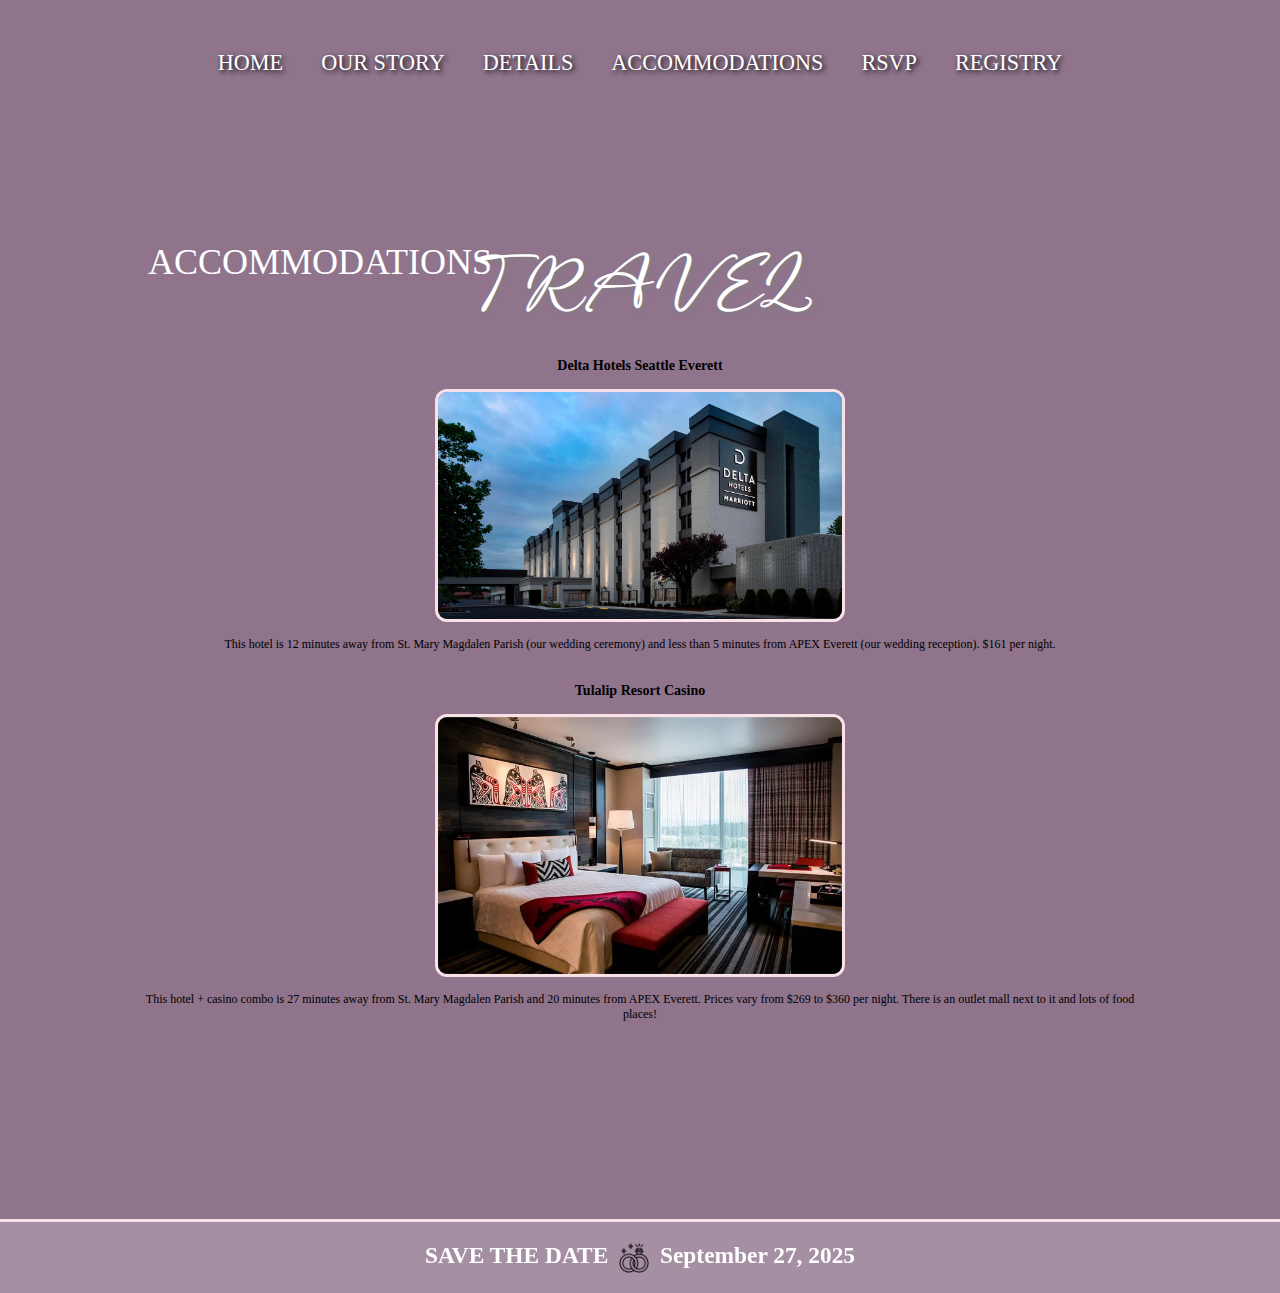
<file: accommodations.html>
<!DOCTYPE html>
<html lang="en">
<head>
  <meta charset="utf-8">
  <meta name="description" content="Website for Qui and Carmelita's Wedding">
  <meta name="keywords" content="wedding, qui nguyen, carmelita deleon">
  <meta name="robots" content="nofollow">
  <meta name="author" content="Carmelita DeLeon">
  <!-- <meta property="og:image" content=""> -->
  <meta property="og:image:width" content="200">
  <meta property="og:image:height" content="200">
  <meta name="viewport" content="width=device-width, initial-scale=1.0, minimum-scale=1.0">

  <title>Qui & Carmelita's Wedding</title>

  <!-- <link rel="stylesheet" href="styles/normallize.css"> -->
  <link rel="stylesheet" href="style.css">
  <link href="https://api.fontshare.com/v2/css?f[]=britney@400&display=swap" rel="stylesheet">

</head>

  <body bgcolor="#8f748c">
    <div class="travel">
      <header>
        <!-- <img src="" alt="" class="logo"/> -->


        <nav>
            <div class="nav-mobile"><a id="nav-toggle" href="#!">
              <span class="one"></span>
              <span class="two"></span>
              <span class="three"></span></a>
            </div>
            <div class="links">
              <ul class="nav_list">
                <li>
                  <a href="./index.html">Home</a>
                </li>
                <li>
                  <a href="./story.html">Our Story</a>
                </li>
                <li>
                  <a href="./details.html">Details</a>
                </li>
                <li>
                  <a href="accommodations.html">Accommodations</a>
                </li>
                <li>
                  <a href="https://docs.google.com/forms/d/e/1FAIpQLSeeyUig2lcGZuGiQyJKRiSe6BOBZ2wfb2X_BEWSIHlvED71Jg/viewform?usp=sharing" target="_blank">RSVP</a>
                </li>
              <li>
                <a href="./registry.html">Registry</a>
              </li>
          </ul>
        </div>
      </nav>
    </header>
    <div class="event2">
      <div class="event_details">
        <h1 id="details_h1">TRAVEL</h1><br><p id="h1travel_text">ACCOMMODATIONS</p>
      </div>
<h3>Delta Hotels Seattle Everett</h3><br>
<img src="images/travel-delta.jpg"></img><br>
<center>This hotel is 12 minutes away from St. Mary Magdalen Parish (our wedding ceremony) and less than 5 minutes from APEX Everett (our wedding reception).
$161 per night.</center><br><br>
<h3>Tulalip Resort Casino</h3><br>
<img src="images/travel-tulalip.jpg"></img><br>
<center>This hotel + casino combo is 27 minutes away from St. Mary Magdalen Parish and 20 minutes from APEX Everett. Prices vary from $269 to $360 per night. There is an outlet mall next to it and lots of food places!</center>
    </div>

    <footer>
  <h3>SAVE THE DATE <img src="./images/rings.png"></img> September 27, 2025</h3>
</footer>
    <!-- <div class="story"><img src="images/QC_2.jpeg" id="qc1"><p>Lorem ipsum odor amet, consectetuer adipiscing elit. Volutpat orci maximus eleifend odio; proin tempor sem. Nunc ipsum nulla faucibus bibendum eget orci nam nam. Eleifend magnis ac adipiscing nibh adipiscing justo interdum odio habitant. Neque conubia metus orci integer vitae dolor consectetur sapien. Dis efficitur turpis nisi hendrerit porttitor tristique eleifend justo. Ligula cursus diam blandit velit sagittis aptent ac. Dui tellus tristique ornare maximus parturient euismod ridiculus.

Habitant ultricies facilisi interdum rutrum eu. Diam curae pretium maecenas taciti iaculis. Eleifend vestibulum iaculis posuere mollis etiam himenaeos nulla. Cursus metus tempus, varius arcu eleifend feugiat dis nisl. Morbi justo sodales cras dolor dignissim varius egestas. Ad lacinia ullamcorper torquent taciti suspendisse orci at donec. Scelerisque habitant enim eleifend tellus habitasse et bibendum mauris? Vitae elementum mi placerat sed ac tempus nisi lorem.</p></div> -->
  <!-- <div class="event"><h1>Wedding Day</h1><br><p>September 27, 2025<br>11:00AM<br>St. Mary Magdalen Parish<br>8517 7th Ave SE, Everett, WA 98208<br>
    Attire: Formal / Semi-Formal
    <br>
    <h1>Reception</h1>
    <br>APEX Everett<br>
    1611 Everett Ave, Everett, WA 98201

  </p></div> -->

    <script src="main.js"></script>

</body>

</html>
</file>
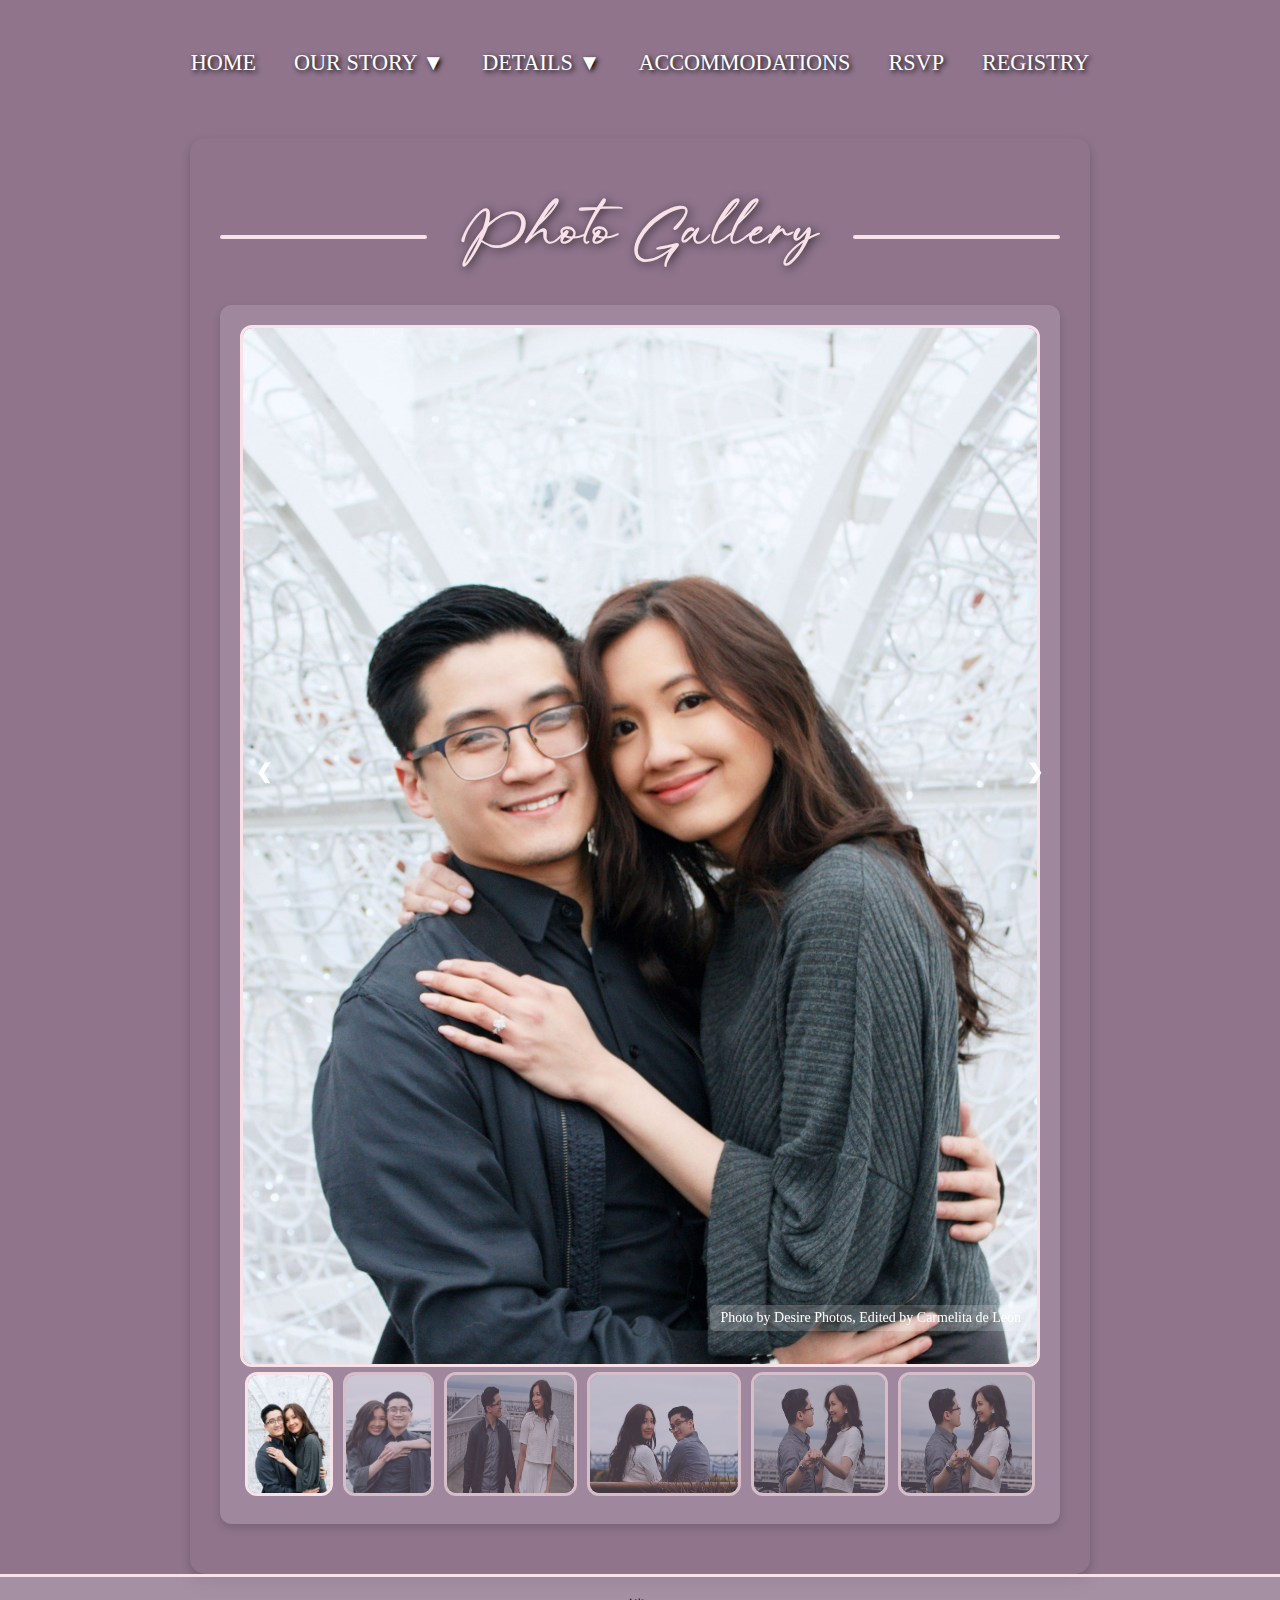
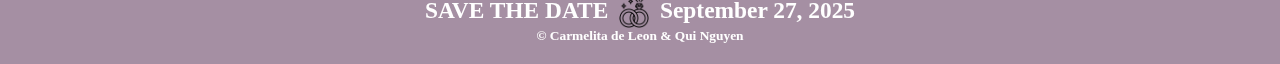
<file: gallery.html>
<!DOCTYPE html>
<html lang="en">
<head>
  <meta charset="utf-8">
  <meta name="description" content="Website for Qui and Carmelita's Wedding">
  <meta name="keywords" content="wedding, qui nguyen, carmelita deleon">
  <meta name="robots" content="nofollow">
  <meta name="author" content="Carmelita DeLeon">
  <!-- <meta property="og:image" content=""> -->
  <meta property="og:image:width" content="200">
  <meta property="og:image:height" content="200">
  <!-- <meta name="viewport" content="width=device-width, initial-scale=1.0, minimum-scale=1.0"> -->
  <meta name="viewport" content="width=device-width, initial-scale=1">
  <title>Qui & Carmelita's Wedding</title>
  <!-- <link rel="stylesheet" href="styles/normallize.css"> -->
  <link rel="stylesheet" href="style.css">
  <link href="https://api.fontshare.com/v2/css?f[]=britney@400&display=swap" rel="stylesheet">
</head>

  <body bgcolor="#8f748c">
    <!--Header image with Navigation Bar-->
    <!-- <div class="travel"> -->
      <header>
        <nav>
            <div class="nav-mobile"><a id="nav-toggle" href="#!">
              <span class="one"></span>
              <span class="two"></span>
              <span class="three"></span></a>
            </div>
            <div class="links">
              <ul class="nav_list">
                <li>
                  <a href="./index.html">Home</a>
                </li>
                <li>
                  <a href="#!" class="drop">Our Story &#9660;</a>
                  <ul class="nav-dropdown">
                    <li class="dropforms">
                      <a href="./story.html">Love Story</a>
                    </li>
                    <li class="dropforms">
                      <a href="gallery.html">Gallery</a>
                    </li>
                  </ul>
                </li>
                <li>
                  <a href="#!" class="drop">Details &#9660;</a>
                  <ul class="nav-dropdown">
                    <li class="dropforms">
                      <a href="./details.html">Wedding</a>
                    </li>
                    <li class="dropforms">
                      <a href="./faq.html">FAQ</a>
                    </li>
                  </ul>
                </li>
                <li>
                  <a href="accommodations.html">Accommodations</a>
                </li>
                <li>
                  <a href="https://docs.google.com/forms/d/e/1FAIpQLSeeyUig2lcGZuGiQyJKRiSe6BOBZ2wfb2X_BEWSIHlvED71Jg/viewform?usp=sharing" target="_blank">RSVP</a>
                </li>
                <li>
                  <a href="./registry.html">Registry</a>
                </li>
                <!-- <li>
                  <a href="./faq.html">FAQ</a>
                </li> -->
              </ul>
          </div>
        </nav>
      </header>

      <section class="photo-gallery">
         <div class="event-details">
           <h1 class="section-header">
              <div class="divider"></div>
                <span>Photo Gallery</span>
              <div class="divider"></div>
           </h1>

           <div class="pictures">
               <div class="hotel-info">
                 <!-- Full-width images with number text -->
                 <div class="photoshoot">
                   <div class="mySlides">
                     <img src="./images/photoshoot/qui-and-carmie1.jpg" class="photos" style="width:100%">
                     <div class="caption">Photo by Desire Photos, Edited by Carmelita de Leon</div>

                   </div>

                   <div class="mySlides">
                     <img src="./images/photoshoot/qui-and-carmie2.jpg" class="photos" style="width:100%">
                     <div class="caption">Photo by Desire Photos, Edited by Carmelita de Leon</div>
                   </div>

                   <div class="mySlides">
                     <img src="./images/photoshoot/qui-and-carmie3.jpg" class="photos" style="width:100%">
                     <div class="caption">Photo by Desire Photos, Edited by Carmelita de Leon</div>
                   </div>

                    <!-- <div class="mySlides">
                     <img src="./images/photoshoot/qui-and-carmie4.jpg" class="photos" style="width:100%">
                   </div> -->

                   <div class="mySlides">
                     <img src="./images/photoshoot/qui-and-carmie5.jpg" class="photos" style="width:100%">
                     <div class="caption">Photo by Desire Photos, Edited by Carmelita de Leon</div>
                   </div>

                   <div class="mySlides">
                     <img src="./images/photoshoot/qui-and-carmie6.jpg" class="photos" style="width:100%">
                     <div class="caption">Photo by Desire Photos, Edited by Carmelita de Leon</div>
                   </div>

                   <div class="mySlides">
                     <img src="./images/photoshoot/qui-and-carmie7.jpg" class="photos" style="width:100%">
                     <div class="caption">Photo by Desire Photos, Edited by Carmelita de Leon</div>
                   </div>

                       <!-- Next and previous buttons -->
                       <a class="prev" onclick="plusSlides(-1)">&#10094;</a>
                       <a class="next" onclick="plusSlides(1)">&#10095;</a>

                       <!-- Image text -->
                       <div class="caption-container">
                         <p id="caption"></p>
                       </div>


                       <!-- Thumbnail images -->
                       <div class="row">
                         <div class="column">
                           <img class="demo cursor" src="./images/photoshoot/qui-and-carmie1.jpg" style="width:100%" onclick="currentSlide(1)">
                         </div>
                         <div class="column">
                           <img class="demo cursor" src="./images/photoshoot/qui-and-carmie2.jpg" style="width:100%" onclick="currentSlide(2)">
                         </div>
                         <div class="column">
                           <img class="demo cursor" src="./images/photoshoot/qui-and-carmie3.jpg" style="width:100%" onclick="currentSlide(3)">
                         </div>
                         <div class="column">
                           <img class="demo cursor" src="./images/photoshoot/qui-and-carmie5.jpg" style="width:100%" onclick="currentSlide(4)">
                         </div>
                         <div class="column">
                           <img class="demo cursor" src="./images/photoshoot/qui-and-carmie6.jpg" style="width:100%" onclick="currentSlide(5)">
                         </div>
                         <div class="column">
                           <img class="demo cursor" src="./images/photoshoot/qui-and-carmie7.jpg" style="width:100%" onclick="currentSlide(6)">
                         </div>
                       </div>
               </div>
             </div>

         </div>
      </section>

      <!--Footer-->
      <footer>
        <h3>SAVE THE DATE <img src="./images/rings.png"></img> September 27, 2025</h3>
          <h6>&copy; Carmelita de Leon & Qui Nguyen</h6>
      </footer>

      <script src="https://cdnjs.cloudflare.com/ajax/libs/jquery/3.5.1/jquery.min.js"></script>
      <script src="https://code.jquery.com/jquery-3.6.0.js"></script>
      <!-- <script src="main.js"></script> -->
      <script src="drop.js"></script>
      <script>let slideIndex = 1;
        showSlides(slideIndex);

// Next/previous controls
function plusSlides(n) {
showSlides(slideIndex += n);
}

// Thumbnail image controls
function currentSlide(n) {
showSlides(slideIndex = n);
}

function showSlides(n) {
let i;
let slides = document.getElementsByClassName("mySlides");
let dots = document.getElementsByClassName("demo");
let captionText = document.getElementById("caption");
if (n > slides.length) {slideIndex = 1}
if (n < 1) {slideIndex = slides.length}
for (i = 0; i < slides.length; i++) {
  slides[i].style.display = "none";
}
for (i = 0; i < dots.length; i++) {
  dots[i].className = dots[i].className.replace(" active", "");
}
slides[slideIndex-1].style.display = "block";
dots[slideIndex-1].className += " active";
captionText.innerHTML = dots[slideIndex-1].alt;
}
</script>
</body>
</html>
</file>
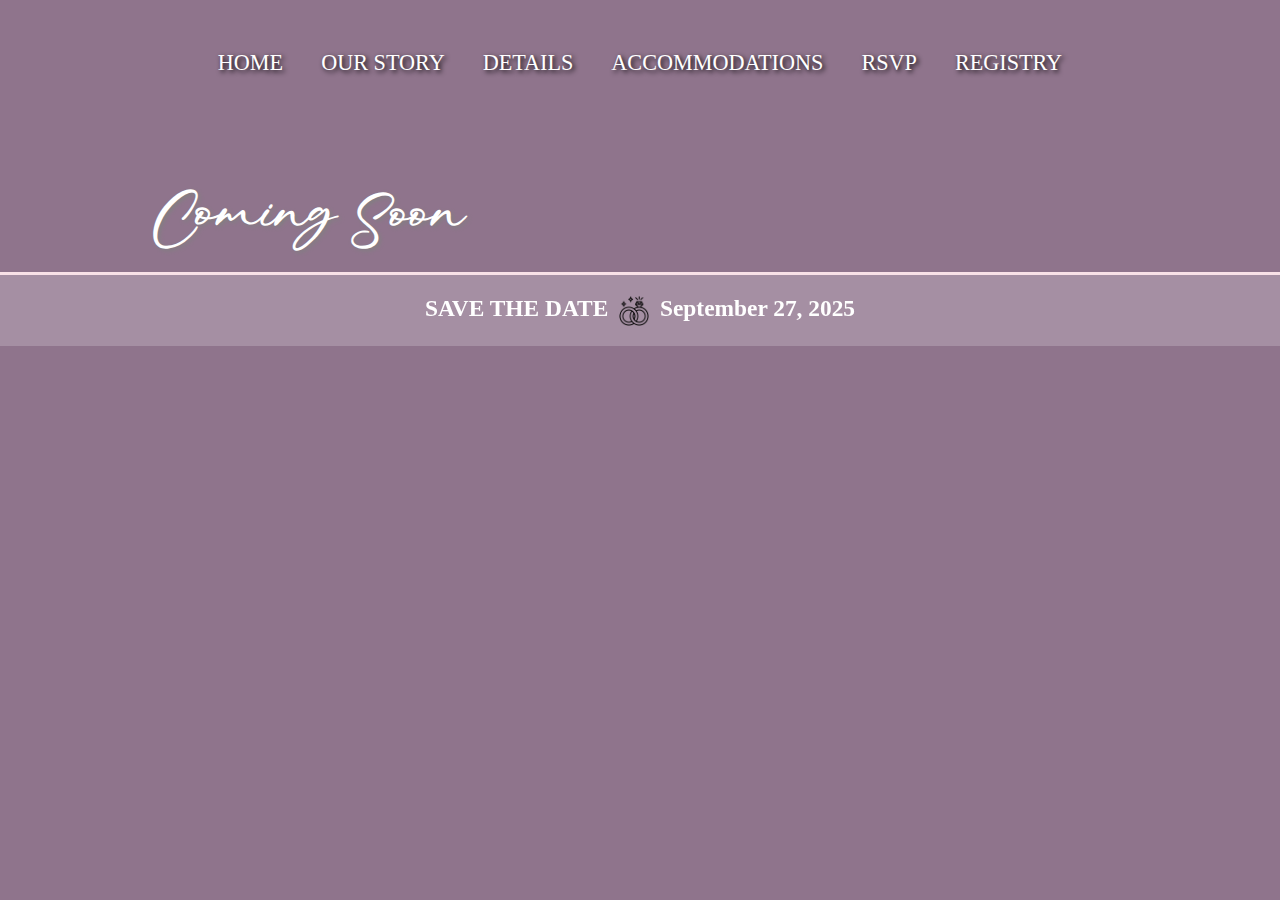
<file: story2.html>
<!DOCTYPE html>
<html lang="en">
<head>
  <meta charset="utf-8">
  <meta name="description" content="Website for Qui and Carmelita's Wedding">
  <meta name="keywords" content="wedding, qui nguyen, carmelita deleon">
  <meta name="robots" content="nofollow">
  <meta name="author" content="Carmelita DeLeon">
  <!-- <meta property="og:image" content=""> -->
  <meta property="og:image:width" content="200">
  <meta property="og:image:height" content="200">
  <meta name="viewport" content="width=device-width, initial-scale=1.0, minimum-scale=1.0">

  <title>Qui & Carmelita's Wedding</title>

  <!-- <link rel="stylesheet" href="styles/normallize.css"> -->
  <link rel="stylesheet" href="style.css">
  <link href="https://api.fontshare.com/v2/css?f[]=britney@400&display=swap" rel="stylesheet">

</head>

  <body bgcolor="#8f748c">
    <div class="travel">
      <header>
        <!-- <img src="" alt="" class="logo"/> -->


        <nav>
            <div class="nav-mobile"><a id="nav-toggle" href="#!">
              <span class="one"></span>
              <span class="two"></span>
              <span class="three"></span></a>
            </div>
            <div class="links">
              <ul class="nav_list">
                <li>
                  <a href="/index.html">Home</a>
                </li>
                <li>
                  <a href="./story.html">Our Story</a>
                </li>
                <li>
                  <a href="./details.html">Details</a>
                </li>
                <li>
                  <a href="accommodations.html">Accommodations</a>
                </li>
                <li>
                  <a href="https://docs.google.com/forms/d/e/1FAIpQLSeeyUig2lcGZuGiQyJKRiSe6BOBZ2wfb2X_BEWSIHlvED71Jg/viewform?usp=sharing" target="_blank">RSVP</a>
                </li>
              <li>
                <a href="#">Registry</a>
              </li>
          </ul>
        </div>
      </nav>
    </header>
    <div class="info">
      <h1>Coming Soon</h1>
      <!-- <h4>SAVE THE DATE: September 27, 2025 | Everett, Washington</h4> -->
    </div>
    </div>

    <footer>
  <h3>SAVE THE DATE <img src="./images/rings.png"></img> September 27, 2025</h3>
</footer>
    <!-- <div class="story"><img src="images/QC_2.jpeg" id="qc1"><p>Lorem ipsum odor amet, consectetuer adipiscing elit. Volutpat orci maximus eleifend odio; proin tempor sem. Nunc ipsum nulla faucibus bibendum eget orci nam nam. Eleifend magnis ac adipiscing nibh adipiscing justo interdum odio habitant. Neque conubia metus orci integer vitae dolor consectetur sapien. Dis efficitur turpis nisi hendrerit porttitor tristique eleifend justo. Ligula cursus diam blandit velit sagittis aptent ac. Dui tellus tristique ornare maximus parturient euismod ridiculus.

Habitant ultricies facilisi interdum rutrum eu. Diam curae pretium maecenas taciti iaculis. Eleifend vestibulum iaculis posuere mollis etiam himenaeos nulla. Cursus metus tempus, varius arcu eleifend feugiat dis nisl. Morbi justo sodales cras dolor dignissim varius egestas. Ad lacinia ullamcorper torquent taciti suspendisse orci at donec. Scelerisque habitant enim eleifend tellus habitasse et bibendum mauris? Vitae elementum mi placerat sed ac tempus nisi lorem.</p></div> -->
  <!-- <div class="event"><h1>Wedding Day</h1><br><p>September 27, 2025<br>11:00AM<br>St. Mary Magdalen Parish<br>8517 7th Ave SE, Everett, WA 98208<br>
    Attire: Formal / Semi-Formal
    <br>
    <h1>Reception</h1>
    <br>APEX Everett<br>
    1611 Everett Ave, Everett, WA 98201

  </p></div> -->

    <script src="main.js"></script>

</body>

</html>
</file>
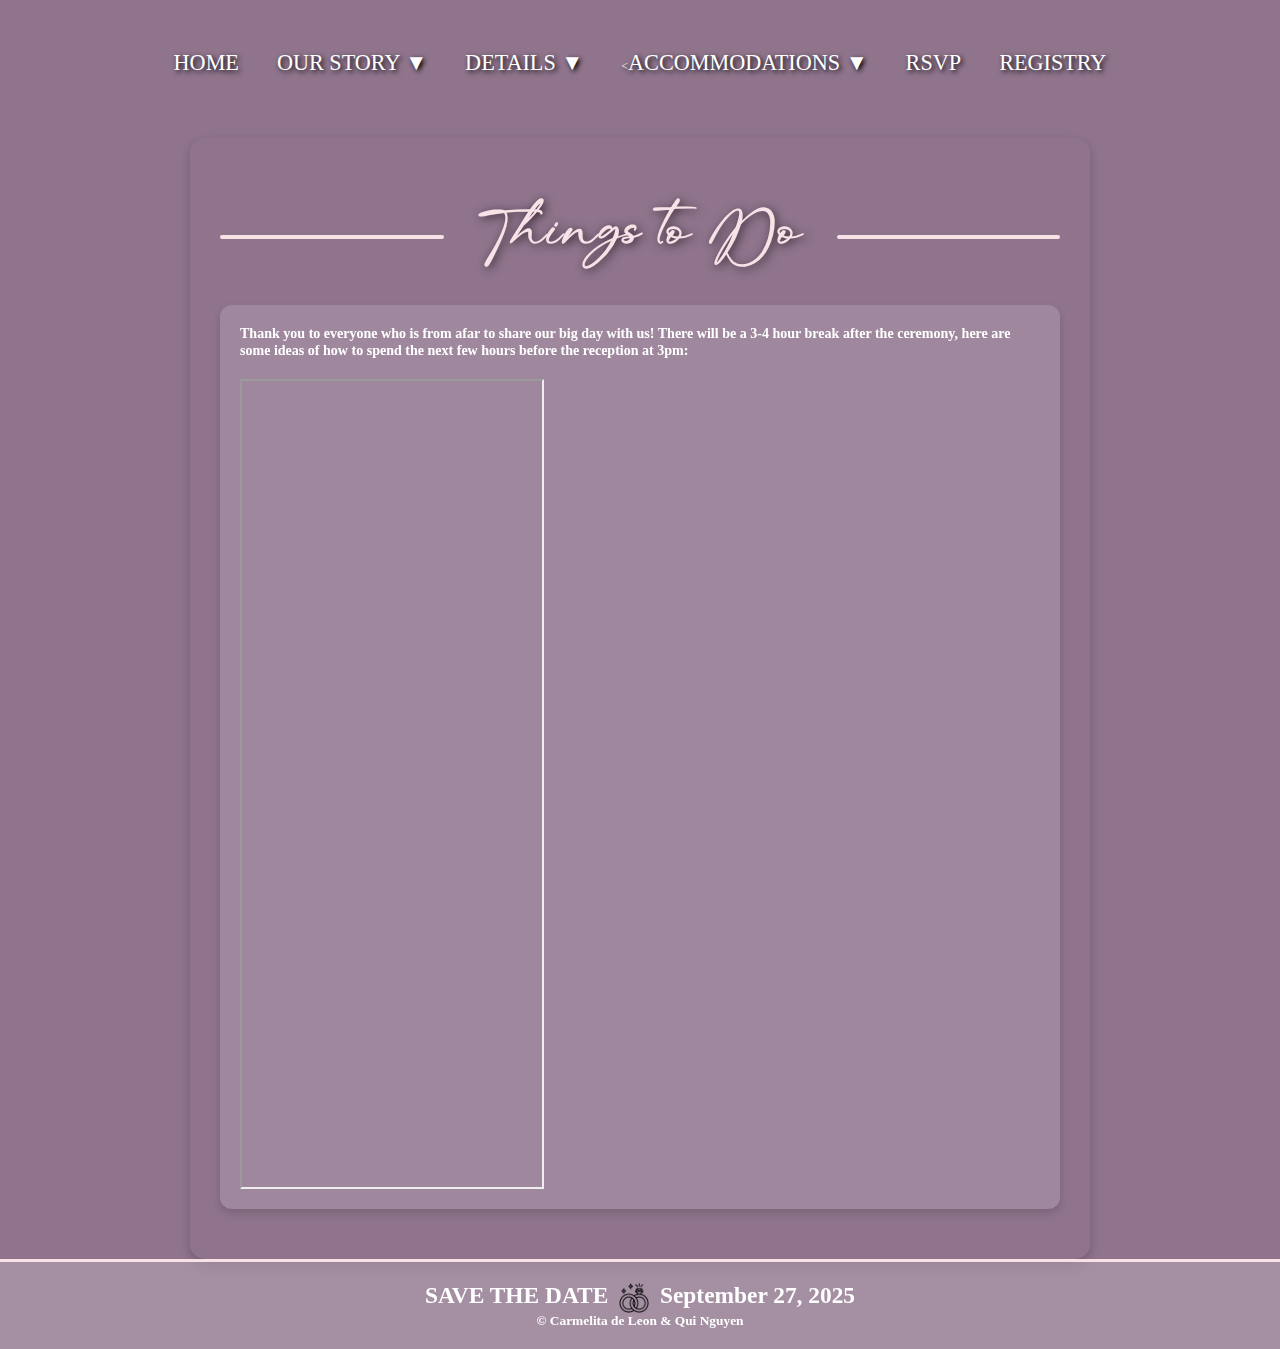
<file: things-to-do.html>
<!DOCTYPE html>
<html lang="en">
<head>
  <meta charset="utf-8">
  <meta name="description" content="Website for Qui and Carmelita's Wedding">
  <meta name="keywords" content="wedding, qui nguyen, carmelita deleon">
  <meta name="robots" content="nofollow">
  <meta name="author" content="Carmelita DeLeon">
  <!-- <meta property="og:image" content=""> -->
  <meta property="og:image:width" content="200">
  <meta property="og:image:height" content="200">
  <!-- <meta name="viewport" content="width=device-width, initial-scale=1.0, minimum-scale=1.0"> -->
  <meta name="viewport" content="width=device-width, initial-scale=1">
  <title>Qui & Carmelita's Wedding</title>
  <!-- <link rel="stylesheet" href="styles/normallize.css"> -->
  <link rel="stylesheet" href="style.css">
  <link href="https://api.fontshare.com/v2/css?f[]=britney@400&display=swap" rel="stylesheet">
</head>

  <body bgcolor="#8f748c">
    <!--Header image with Navigation Bar-->
    <!-- <div class="travel"> -->
      <header>
        <nav>
            <div class="nav-mobile"><a id="nav-toggle" href="#!">
              <span class="one"></span>
              <span class="two"></span>
              <span class="three"></span></a>
            </div>
            <div class="links">
              <ul class="nav_list">
                <li>
                  <a href="./index.html">Home</a>
                </li>
                <li>
                  <a href="#!" class="drop">Our Story &#9660;</a>
                  <ul class="nav-dropdown">
                    <li class="dropforms">
                      <a href="./story.html">Love Story</a>
                    </li>
                    <li class="dropforms">
                      <a href="./gallery.html">Gallery</a>
                    </li>
                  </ul>
                </li>
                <li>
                  <a href="#!" class="drop">Details &#9660;</a>
                  <ul class="nav-dropdown">
                    <li class="dropforms">
                      <a href="./details.html">Wedding</a>
                    </li>
                    <li class="dropforms">
                      <a href="./faq.html">FAQ</a>
                    </li>
                  </ul>
                </li>
                <li>
                  <<a href="#!" class="drop">Accommodations &#9660;</a>
                <ul class="nav-dropdown">
                  <li class="dropforms">
                    <a href="./accommodations.html">Hotel Stays</a>
                  </li>
                  <li class="dropforms">
                    <a href="./things-to-do.html">Things to Do</a>
                  </li>
                </ul>
                </li>
                <li>
                  <a href="https://docs.google.com/forms/d/e/1FAIpQLSeeyUig2lcGZuGiQyJKRiSe6BOBZ2wfb2X_BEWSIHlvED71Jg/viewform?usp=sharing" target="_blank">RSVP</a>
                </li>
                <li>
                  <a href="./registry.html">Registry</a>
                </li>
                <!-- <li>
                  <a href="./faq.html">FAQ</a>
                </li> -->
              </ul>
          </div>
        </nav>
      </header>

      <section class="event-travel">
         <div class="event-details">
           <h1 class="section-header">
              <div class="divider"></div>
                <span>Things to Do</span>
              <div class="divider"></div>
           </h1>

           <div class="hotel">
             <h3>Thank you to everyone who is from afar to share our big day with us! There will be a 3-4 hour break after the ceremony, here are some ideas of how to spend the next few hours before the reception at 3pm: </h3>
             <!--Map in Desktop Mode-->
             <div class="map">
               <iframe id="maps" src="https://www.google.com/maps/d/embed?mid=1olecRs2YsUb1Ui7ufoa9lHDZxvnBOwU&ehbc=2E312F"></iframe>
             </div>

             <!--Map in Mobile Mode-->
             <div class="map-mobile"><br><br>
               <iframe src="https://www.google.com/maps/d/embed?mid=1olecRs2YsUb1Ui7ufoa9lHDZxvnBOwU&ehbc=2E312F" width="80%" height="500px"></iframe>
             </div>

             </div>


         </div>
      </section>

      <!--Footer-->
      <footer>
        <h3>SAVE THE DATE <img src="./images/rings.png"></img> September 27, 2025</h3>
          <h6>&copy; Carmelita de Leon & Qui Nguyen</h6>
      </footer>

      <script src="https://cdnjs.cloudflare.com/ajax/libs/jquery/3.5.1/jquery.min.js"></script>
      <script src="https://code.jquery.com/jquery-3.6.0.js"></script>
      <!-- <script src="main.js"></script> -->
      <script src="drop.js"></script>
</body>
</html>
</file>
<file: style.css>
@import url('https://fonts.googleapis.com/css2?family=Babylonica&display=swap');
*{
  padding: 0;
  margin: 0;
  box-sizing: border-box;
}

/**Body properties*/
body, a {
  font-family: "Cardo", "Bodoni MT";
  font-weight: 500;
  font-size: 0.75rem;
  color: black;
  text-decoration: none;
}

html {
  scroll-behavior: smooth;
}

html, body {
  display: flex;
  flex-direction: column;
  background-color: #8f748c;
}

html,
body,
.overflowWrap {
  overflow-x: hidden !important;
  margin: 0;
}

@font-face {
  font-family: 'WhisperingSignature';
  src: url('fonts/WhisperingSignature.ttf') format('truetype');
}

@font-face {
  font-family: 'Penna';
  src: url('fonts/penna.otf') format('opentype');
}

h4 {
  color: #f8e1e7;
}

/**Homepage Hero*/
.hero {
  height: 120vh;
  width: 100%;
  background-image: url(images/hero4.jpg);
  background-size: cover;
  background-position: top center;
}

/**Header section for all pages*/
header {
  display: flex;
  justify-content: center;
  align-items: center;
  padding: 20px 5%;
  color: white;
  text-shadow: 2px 2px 5px black;
}

/**Hide Navigation mobile mode*/
.nav-mobile {
  display: none;
}

.nav-toggle {
  display: none;
}

/**Navigation bar for all pages*/
.nav {
  float: none;
  visibility: visible;
  display: flex;
  margin-right: auto;
  margin-left: auto;
  justify-content: space-between;
  align-items: center;
  margin-top: 1em;
}

nav ul {
  z-index: 1;
  display: flex;
  list-style: none;
  margin: 0;
  padding: 0;
  justify-content: center;
}

nav li {
  float: left;
  position: relative;
}

nav ul li a:hover {
  background-color: black;
}

nav:not(:only-child):after {
  padding-left: 4px;
}

nav ul li {
  text-transform: uppercase;
}

nav ul li a {
  font-size: 1.85em;
  line-height: 20px;
  color: white;
  text-shadow: 2px 2px 5px black;
}

nav li:last-child {
  padding-right: 0px;
}

.nav_list {
  position: relative;
  list-style: none;
  margin-top: 1.25em;
  margin-bottom: 1.25em;
  text-align: center;
}

.nav_list li {
  display: inline-block;
  vertical-align: middle;
  padding: 1.5em 1.5em;
  padding-left: 20px;
}

.nav_list li:first-child {
  padding-left: 0;
}

/*Forms drop down links*/
a.drop:after {
  content: '';
  border: 4px solid transparent;
  margin-left: 2px;
  margin-bottom: 3px;
  display: block;
  vertical-align: bottom;
}

/*Navigation dropdown*/
.nav-dropdown {
  position: absolute;
  display: none;
  z-index: 900;
  box-shadow: 0 3px 12px rgba(0, 0, 0, 0.15);
  background-color: rgba(143, 171, 165, 0.75);
}

.nav-dropdown {
  box-shadow: none;
  background-color: transparent;
}

.nav-dropdown li.dropforms {
  padding-left: 0%;
}

/**First page with info and arrow design*/
.info {
  padding-left: 12%;
  padding-top: 4%;
  padding-bottom: 1%;
}

.info p {
  position: relative;
}

.arrow-highlight {
  position: relative;
  margin: 0 0.5em;
  padding: 0 0.2em;
  text-shadow: 2px 2px 4px #000000;
}

.arrow-highlight:before {
  content: "";
  z-index: -1;
  left: -0.5em;
  top: 0.1em;
  border-width: 0.5em;
  border-style: solid;
  border-color: #8f748c;
  border-left-color: rgb(143, 116, 140);
  position: absolute;
  width: calc(100% - 0.5em);
  border-left-color: transparent;
}

.arrow-highlight:after{
  content: "";
  z-index: -1;
  right: 0;
  top: 0.1em;
  border-width: 0.5em;
  border-style: solid;
  border-color: #8f748c;
  border-top-color: rgb(143, 116, 140);
  border-bottom-color: rgb(143, 116, 140);
  border-left-color: rgb(143, 116, 140);
  position: absolute;
  border-top-color: transparent;
  border-bottom-color: transparent;
  border-left-color: transparent;
  transform: rotate(180deg);
  transform-origin: center right;
}

/**RSVP Button**/
.button {
  background-color: #8f748c;
  border: none;
  color: white;
  padding: 15px 32px;
  text-align: center;
  text-decoration: none;
  display: inline-block;
  font-size: 1rem;
  margin: 4px 2px;
  cursor: pointer;
  border-radius: 12px;
  text-shadow: 2px 2px 4px black;
  outline-style: double;
  transition: opacity 0.4s ease, transform 0.3s ease;
}

.button:hover {
  opacity: 0.7;
  transform: scale(1.05);
}

/*Countdown timer*/
.countdown {
  display: flex;
  gap: 10px;
  font-size: 3rem;
  justify-content: center;
  color: white;
  text-shadow: 2px 2px 5px black;
}

.time-box {
  display: flex;
  flex-direction: column;
  align-items: center;
}

.label {
  font-size: 1rem;
  margin-top: 5px;
}

  @media (max-width: 600px) {
      .countdown {
          flex-direction: row;
          gap: 10px;
      }
  }

/**Footer Properties for all pages*/
footer {
  background: rgba(255, 255, 255, 0.2);
  backdrop-filter: blur(8px);
  color: white;
  text-align: center;
  padding: 20px;
  font-size: 20px;
  font-weight: bold;
  position: relative;
  bottom: 0;
  width: 100%;
  border-top: 3px solid #f8e1e7;
}

footer img {
  width: 30px;
  vertical-align: middle;
  margin: 0 5px;
}

/**Our Story section*/
.event2 {
  padding: 0%;
  margin: 5%;
  min-height: 100vh;
}

.event2 h3 {
  text-align: center;
}

.event2 img {
  width: 40%;
  margin-left: auto;
  margin-right: auto;
  display: block;
}

.event_details {
  padding: 20px;
  display: flex;
  flex-direction: column;
}

.section-header {
  font-size: 3rem;
  text-align: center;
  color: #f8e1e7;
  letter-spacing: 2px;
  margin: 20px 0 10px; /* Reduced bottom margin */
  position: relative;
  display: flex;
  align-items: center;
  justify-content: center;
  padding-bottom: 10px;
  gap: 20px; /* Space between dividers and text */
  text-shadow: 2px 2px 10px rgba(0, 0, 0, 0.7); /* Black Text Shadow */
  font-weight: bold;
}

.section-header span {
  background: rgba(143, 116, 140, 0.8);
  padding: 8px 15px;
  border-radius: 8px;
}

.divider {
  flex-grow: 1;
  height: 2px;
  background: #fff;
  background: #ffffff; /* White Divider */
  flex-shrink: 0;
  width: 60px;
  height: 4px;
  background: #f8e1e7;
  margin: 10px auto;
  border-radius: 2px;
}

/* Reduce spacing in sections */
.event2 {
  padding: 30px 10%; /* Reduced padding */
  text-align: center;
  margin-bottom: 10%;
  margin-left: auto;
  margin-right: auto;
}

.detailswed {
  padding: 30px 10%; /* Reduced padding */
  text-align: center;
  margin-bottom: 10%;
}

.event2 img {
  width: 40%;
  border-radius: 12px;
  border: 3px solid #f8e1e7;
}

p {
  font-size: 2rem;
}

.storytime p {
  position: relative;
  font-size: 2em;
}

.storytime img {
  border: 3px solid #f8e1e7;
}

.content {
}

/*Wedding Details Section**/
.place img {
  width: 714px;
  margin: 0;
  height: 523px;
  float: left;
}

.detailswed img {
  border-radius: 12px;
  border: 3px solid #f8e1e7;
  width: 58%;
  height: 488px;
  float: left;
  object-fit: cover;
  margin-bottom: 5%;
}

.words {
  max-width: 700px;
  margin: 0 auto;
  line-height: 1.4;
  color: #fff;
  display: block;
  /* position: absolute; */
  float: right;
  text-align: center;
  font-size: 1rem;
}

.words img {
  width: 15%;
  height: auto;
  margin-bottom: 5px; /* Reduced bottom margin */
  border: none;
  float: none;
}

/**Map Section*/
#maps {
  display: block;
  /* position: relative;
  float: left;
  height: 400px;
  width: 58%; */
  /* position: relative;
  height: 90vh;
  min-width: 60vw; */
  position: relative;
  height: 90vh;
  /* min-width: 60vw; */
}

#iframe #map {
  /* height: 90vh; */
  position: relative;
  height: 90vh;
  min-width: 60vw;
}

.map-mobile {
  display: none;
}

/**Accommodations Section*/
.event-travel, .photo-gallery {
  max-width: 900px;
  padding: 30px;
  background: rgba(255, 255, 255, 0.2);
  backdrop-filter: blur(10px);
  border-radius: 15px;
  box-shadow: 0 4px 10px rgba(0, 0, 0, 0.2);
  font-family: 'Britney', cursive, serif;
  background: #8f748c;
  color: #fff;
  display: flex;
  flex-direction: column;
  min-height: 100vh;
  margin: 0;
  height: 100%;
  margin-right: auto;
  margin-left: auto;
  font-family: "Cardo";
}

.event-travel p{
  font-size: 1.5rem;
  position: relative;
  text-align: center;
}

.event-travel a {
  font-family: "cardo";
  color: purple;
  font-size: 1.5rem;
}

/* Hotel Section */
.hotel, .pictures {
  display: flex;
  align-items: center;
  gap: 20px;
  padding: 20px;
  background: rgba(255, 255, 255, 0.15);
  backdrop-filter: blur(10px);
  border-radius: 12px;
  box-shadow: 0 4px 8px rgba(0, 0, 0, 0.15);
  align-items: flex-start;
  margin-bottom: 20px;
  flex-direction: column; /* Stack items vertically on smaller screens */
  justify-content: flex-start;
}

.hotel-info {
  display: flex;
  flex-direction: column;
  align-items: flex-start;
  flex: 1;
  padding: 0;
}

.hotel-info h3 {
  margin-bottom: 10px;
}

.hotel h3 {
  float: right;
}

.hotel img {
  height: 98%;
  width: 98%; /* Full width for better scaling */
  /* max-width: 300px; /* Prevent images from becoming too big */ */
  margin-bottom: 15px;
  /* margin-right: 15px; */
  border-radius: 12px;
  border: 3px solid #f8e1e7;
  margin-left: auto;
  margin-right: auto;
}

.hotel:nth-child(even) img {
  order: 2;
}

#hotel1 p {
  position: relative;
}

.section {
  padding: 50px 20px;
  margin: 30px 0;
  background: #333; /* Dark Background for Contrast */
  position: relative;
  width: 100%;
  padding-left: 5%;
  padding-right: 5%;
}

.section:nth-child(even) {
  background: #444; /* Slightly Lighter Alternate Background */
}

section {
  display: block;
  position: relative;
  width: 100%;
  height: 100vh;
}

section img {
  display: block;
  float: right;
  width: 66%;
  margin-right: -71%;
}

/**For Gallery page*/

/* Position the image container (needed to position the left and right arrows) */
.photoshoot {
display: block;
}

/* Hide the images by default */
  /* display: none; */


.slider:nth-child(1) {
  background-image: url("images/photoshoot/qui-and-carmie1.jpg");
}

.slider:nth-child(2) {
  background-image: url("images/photoshoot/qui-and-carmie2.jpg");
}
.slider:nth-child(3) {
  background-image: url("images/photoshoot/qui-and-carmie3.jpg");
}
.slider:nth-child(4) {
  background-image: url("images/photoshoot/qui-and-carmie5.jpg");
}
.slider:nth-child(5) {
  background-image: url("images/photoshoot/qui-and-carmie6.jpg");
}
.slider:nth-child(6) {
  background-image: url("images/photoshoot/qui-and-carmie7.jpg");
}

/*
.slider:nth-child(7) {
  background-image: url("/images/photoshoot/");
}
.slider:nth-child(8) {
  background-image: url("/images/photoshoot/");
}
.slider:nth-child(9) {
  background-image: url("/images/photoshoot/");
}
.slider:nth-child(10) {
  background-image: url("/images/photoshoot/");
}
.slider:nth-child( 11) {
  background-image: url("/images/photoshoot/");
} */


/* Add a pointer when hovering over the thumbnail images */
.cursor {
  cursor: pointer;
}

/* Next & previous buttons */
.prev,
.next {
  cursor: pointer;
  position: absolute;
  top: 40%;
  width: auto;
  padding: 16px;
  margin-top: -50px;
  color: white;
  font-weight: bold;
  font-size: 20px;
  border-radius: 0 3px 3px 0;
  user-select: none;
  -webkit-user-select: none;
}

/* Position the "next button" to the right */
.next {
  right: 0;
  border-radius: 3px 0 0 3px;
}

/* On hover, add a black background color with a little bit see-through */
.prev:hover,
.next:hover {
  background-color: rgba(0, 0, 0, 0.8);
}

/* Add a transparency effect for thumnbail images */
.demo {
  opacity: 0.6;
}

.active,
.demo:hover {
  opacity: 1;
}

.gall-mobile {
  display: none;
}

.photo-gallery img {
  float: none;
}

.pictures img {
  height: 98%;
  width: 98%; /* Full width for better scaling */
  /* max-width: 300px; /* Prevent images from becoming too big */ */
  margin-bottom: 15px;
  /* margin-right: 15px; */
  border-radius: 12px;
  border: 3px solid #f8e1e7;
  margin-left: auto;
  margin-right: auto;
}

.caption {
  position: absolute;
  bottom: 193px;
  right: 29px;
  background-color: rgba(255, 255, 255, 0.2);
  color: white;
  padding: 5px 10px;
  border-radius: 5px;
  font-size: 14px;
}

/**FAQ Section*/
.questions {
  text-align: left;
}

h1 {
  font-family: 'WhisperingSignature';
  font-size: 3rem;
  text-shadow: 2px 2px 4px gray;
  color: white;
}

h4 {
  font-family: 'penna';
  font-size: 28px;
}

p {
  font-size: 3em;
  color: white;
  position: absolute;
  z-index: 5;
}

#event3 {
  font-size:4rem;
}

.travel {
  flex: 1;
}

h2 {
  font-size: 1.6rem;
  color: #fff;
  margin-top: 10px; /* Reduced top margin */
}

.row {
  display: flex;
}

/* Create three equal columns that sits next to each other */
.column {
  /* flex: 33.33%; */
  padding: 5px;
}

/**
Mobile mode settings
**/
@media screen and (max-width: 850px) {
  body, html {
    background-color: #8f748c !important;
  }

  /**Header Image for all pages in mobile mode*/
  .hero {
    background-position: 75%;
    /* transform: scale(1.5); */
    box-shadow: inset 0 0 0 100vmax rgba(0, 0, 0, .2);
    height: 100vh;
  }

  header {
    padding: 0px 0%;
    z-index: 900;
  }

  /*Navigation bar for all pages in mobile mode**/
  nav {
    float: right;
    width: 100%;
    padding: 70px 0 15px;
  }

  nav ul {
    display: block;
  }

  nav ul img {
    display: none;
  }

  nav li {
    float: none;
  }

  nav a {
    padding: 15px;
    line-height: 20px;
  }

  nav ul li a {
    padding: 0;
    text-shadow: 2px 2px 5px black;
    color: white;
    font-size: 1.5em;
  }

  nav ul, li a, a:visited {
    /* background: rgb(143, 171, 165);
    background-color: rgba(143, 171, 165, 0.5); */
    text-transform: uppercase;
    /* background-color: transparent; */
  }

  .nav-mobile {
    display: block;
    position: absolute;
    top: 0;
    right: 0;
    /* background-color: rgba(143, 171, 165, 0.75); */
    height: 70px;
    width: 70px;
  }

  /*Hamburger Menu/Navigation*/
  #nav-toggle span {
    position: absolute;
    display: block;
    height: 5px;
    width: 38px;
    background-color: #fff;
    /* transform: rotate(0); */
    transition: all 300ms cubic-bezier(0.895, 0.03, 0.685, 0.22);
    z-index: 999;
  }

  span.one {
    top: 18px;
  }

  span.two {
    top: 27px;
  }

  span.three {
    top: 37px;
  }

  .clicked .one {
    transform: translateY(14px) rotate(45deg);
  }

  .clicked .two {
    opacity: 0;
  }

  .clicked .three {
    transform: translateY(-6px) rotate(-45deg);
  }

  .links {
    display: none;
  }

  .nav_list {
    display: flex;
    text-align: center;
    /* background-color: rgb(193, 159, 184); */
    background-color: #8f748c;
    flex-direction: column;
    width: 48vw;
    float: right;
    opacity: 95%;
    margin-top: -5.75em;
    height: 100vh;
    color: white;
    text-shadow: 2px 2px 5px black;
    position: absolute;
    /* right: 0; */
  }

  .nav_list li {
    padding-left: 0%;
    /* padding: 15% 0.25em; */
    padding: 10% 0.25em;
  }

  .nav-dropdown {
    display: flex;
    flex-direction: column;
    position: relative;
  }

  a.drop::after {
    position: relative;
    padding-bottom: 10%;
  }

  /*First page with info and arrow style**/
  .info {
    padding: 0%;
    font-family: 'penna';
    position: absolute;
    top: 70%;
    color: white;
    left: 30%;
    transform: translate(-50%, -50%);
    text-shadow: 2px 2px 4px #000000;
    font-size: 3px;
    margin: 5%;
  }

  .arrow-highlight::before {
    width: calc(100% - -1.5em);
  }

  .arrow-highlight::after {
    right: -2em;
  }

  /**Footer section for all pages in mobile mode*/
  footer {
    font-size: 1rem;
  }

  /**Our Story section in mobile mode*/
  .event2 {
    padding: 0%;
  }

  section {
    height: 100%;
  }

  .event2 img {
    width: 100%;
  }

  .storytime p {
    z-index: 2;
  }

  /*Gallery*/
  .mySlides {
    display: none;
  }

  .gall-mobile {
    display: block;
    margin-top: -132px;
    position: absolute;
    z-index: 1;
  }

  .photos {
    position: relative;
    width: 100%;
    margin-top: 0;
  }

  .caption {
    bottom: 108px;
    font-size: 12px;
    max-width: calc(100% - 66px);
  }

  /**Wedding Details section in mobile mode*/
  .detailswed {
    padding: 0;
    width: 90%;
    margin-left: auto;
    margin-right: auto;
  }

  .place img {
    float: none;
    margin: 0;
    width: 100%;
    height: auto;
  }

  .words {
    float: none;
    position: relative;
  }

  .words img {
    width: 15%;
  }

  .map {
    display: none;
  }

  #maps {
    display: none;
  }

  .map-mobile {
    display: block;
    position: relative;
    /* height: 500px; */
    width: 90vw;
    text-align: center;
    float: none;

  }

  /**Accommodations section in mobile mode*/
  .section-header {
    font-size: 2rem;
  }

  .event2 {
    width: 90%;
  }

  .event-travel, .photo-gallery {
    opacity: 1;
    background: #8f748c !important;
    -webkit-backface-visibility: hidden;
    -webkit-transform: translate3d(0,0,0);
  }

  .event-travel p {
    font-size: 1.5rem;
    display: block;
    margin-left: auto;
    margin-right: auto;
    position: relative;
    width: 60vw;
  }

  .hotel-info a {
    background: transparent !important;
    color: #5a2378; /* Change this to match your desired link color */
    text-decoration: none;
  }

  .event_details {
     /* padding: 5%; */
  }

  .hotel {
    flex-direction: column; /* Stack items vertically on smaller screens */
    text-align: center;
    align-items:center;
  }

  .hotel-info {
    padding: 0;
    color: white; /* Ensure text is readable */
  }

  .hotel img {
    width: 100%; /* Full width for better scaling */
    max-width: 300px; /* Prevent images from becoming too big */
    margin-bottom: 15px;
  }

  .pictures img {
    width: 100%;
  }

  h1 {
    font-size: 2.5rem;
  }

  p {
    font-size: 2rem;    /* font-size: 6em; */
    position: relative;
  }

  h2 {
    font-size: 1.5rem;
  }

  h4 {
    font-size: 1.5rem;
  }

}
</file>
